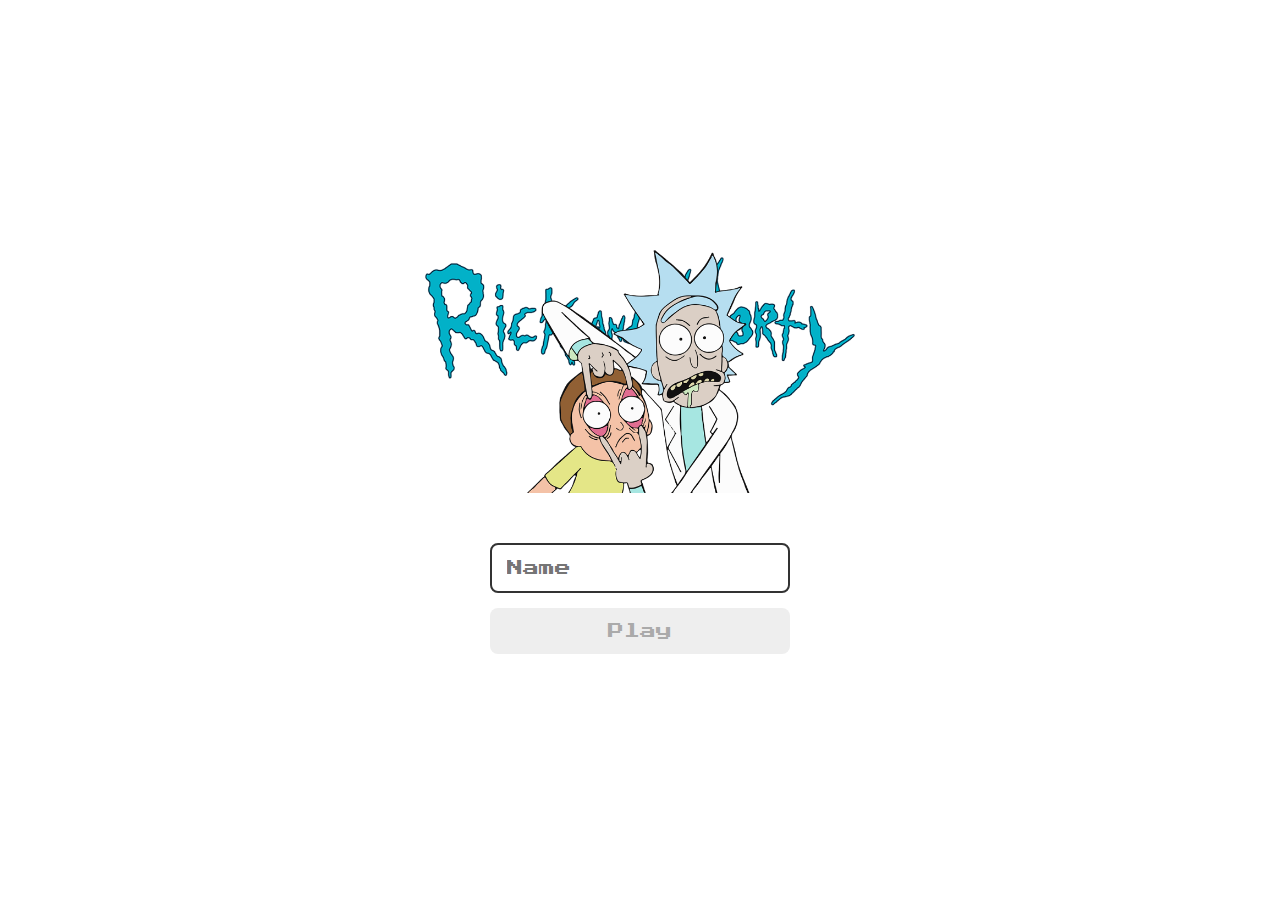
<file: index.html>
<!DOCTYPE html>
<html lang="en">
<head>
  <meta charset="UTF-8">
  <meta name="viewport" content="width=device-width, initial-scale=1.0">

  <link rel="stylesheet" href="./css/reset.css">
  <link rel="stylesheet" href="./css/login.css">

  <title>Memory Game | Login </title>
  <link rel="shortcut icon" href="./images/card-games.png" type="image/x-icon">

  
</head>
<body>
  <form class="login-form">
    <div class="login-header">
      <img src="./images/home.png" alt="brain icon">
    </div>
    <input type="text" placeholder="Name" class="login-input">
    <button type="submit" class="login-button" disabled>Play</button>

  </form>
  <script src="./js/login.js"></script>
</body>
</html>
</file>
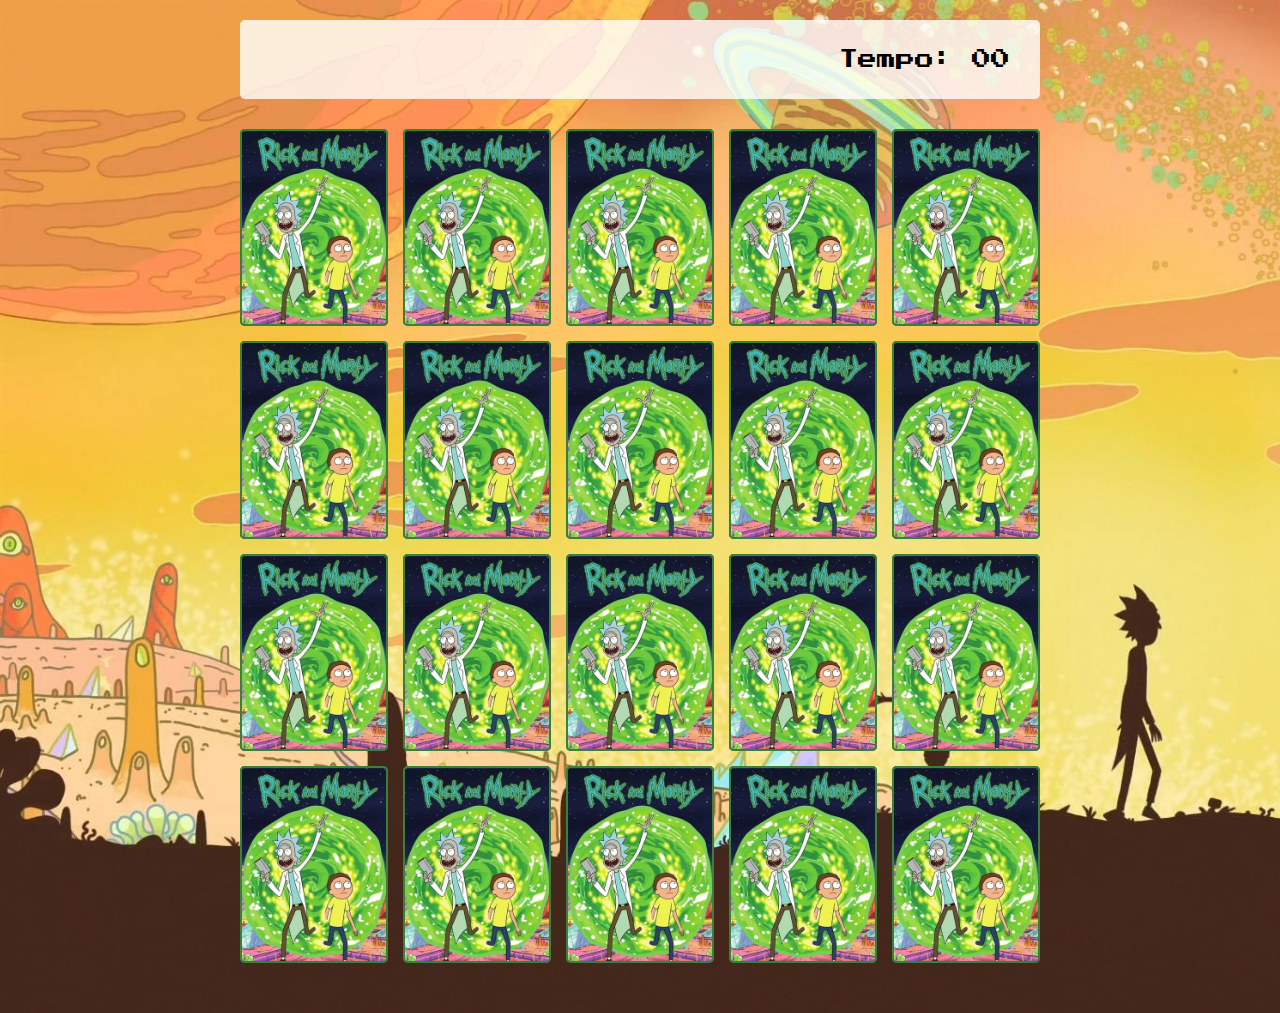
<file: pages/game.html>
<!DOCTYPE html>
<html lang="en">

<head>
  <meta charset="UTF-8">
  <meta name="viewport" content="width=device-width, initial-scale=1.0">

  <link rel="stylesheet" href="../css/game.css">
  <link rel="stylesheet" href="../css/reset.css">

  <title>Memory Game</title>
  <link rel="shortcut icon" href="../images/card-games.png" type="image/x-icon">

  <script defer src="../js/script.js"></script>
</head>
<body>

  <main>
    <header>
      <span class="player"> Wubba lubba dub dub </span>
      <span>Tempo: <span class="timer">00</span> </span>
    </header>

    <div class="grid"></div>
  </main>
  

</body>
</html>
</file>
<file: css/login.css>
.login-form {
  display: flex;
  flex-direction: column;
  align-items: center;
  height: 100vh;
  justify-content: center;
}

.login-header {
  align-items: center;
  display: flex;
  flex-direction: column;
  justify-content: center;
  margin-bottom: 50px;
}

.login-header img {
  width: 440px;
}

.login-header h1 {
  color: #333;
  font-size: 1.5em;
}

.login-input {
  border: 2px solid #333;
  border-radius: 8px;
  color: #333;
  font-size: 1em;
  margin-bottom: 15px;
  max-width: 300px;
  outline: none;
  padding: 15px;
  width: 100%;
}

.login-button {
  background-color: #ee665c;
  padding: 15px;
  color: #fff;
  cursor: pointer;
  border-radius: 8px;
  font-size: 1em;
  max-width: 300px;
  padding: 15px;
  width: 100%;
}

.login-button:hover {
  border-bottom: 1px solid #555;
  border-right: 1px solid #555;
}

.login-button:disabled {
  background-color: #eee;
  color: #aaa;
  cursor: auto;
}

.login-button:disabled:hover {
  border: none;
}

@media screen and (max-width:920px) {
  .login-header img {
      width: 300px;
    }
}
</file>
<file: css/game.css>
main{
  display: flex;
  flex-direction: column;
  align-items: center;
  justify-content: center;
  width: 100%;
  background-image:url('../images/bg.jpg');
  background-size: cover;
  min-height: 100vh;
  padding: 20px 20px 50px;
}

header{
  display: flex;
  align-items: center;
  justify-content: space-between;
  background-color: rgba(255, 255, 255, 0.8);
  width: 100%;
  max-width: 800px;
  padding: 30px;
  margin: 0 0 30px;
  border-radius: 5px;
  font-size: 1.2em
}

.grid {
  display: grid;
  grid-template-columns: repeat(5, 1fr);
  gap: 15px;
  width: 100%;
  max-width: 800px;
  margin: 0 auto; 
}

.card {
  width: 100%;
  aspect-ratio: 3/4;
  background-color: #333;
  border-radius: 5px;
  position: relative;
  transition: all 400ms ease;
  transform-style: preserve-3d;
}

.face{
  width: 100%;
  height: 100%;
  position: absolute;
  background-size: cover;
  background-position: center;
  border: 2px solid #39813a;
  border-radius: 5px;
  transition: all 400ms ease;
}

.front{
  transform: rotateY(180deg);
}

.back {
  background-image: url('../images/back.png');
  backface-visibility: hidden;
  
}

.reveal-card {
  transform: rotateY(180deg);
}

.disabled-card{
  filter: saturate(0);
  opacity: 0.3;
}

@media screen and (max-width:920px) {
  header{
    flex-direction: column;
  }
  .grid {
    grid-template-columns: repeat(4, 1fr);

  }
}
</file>
